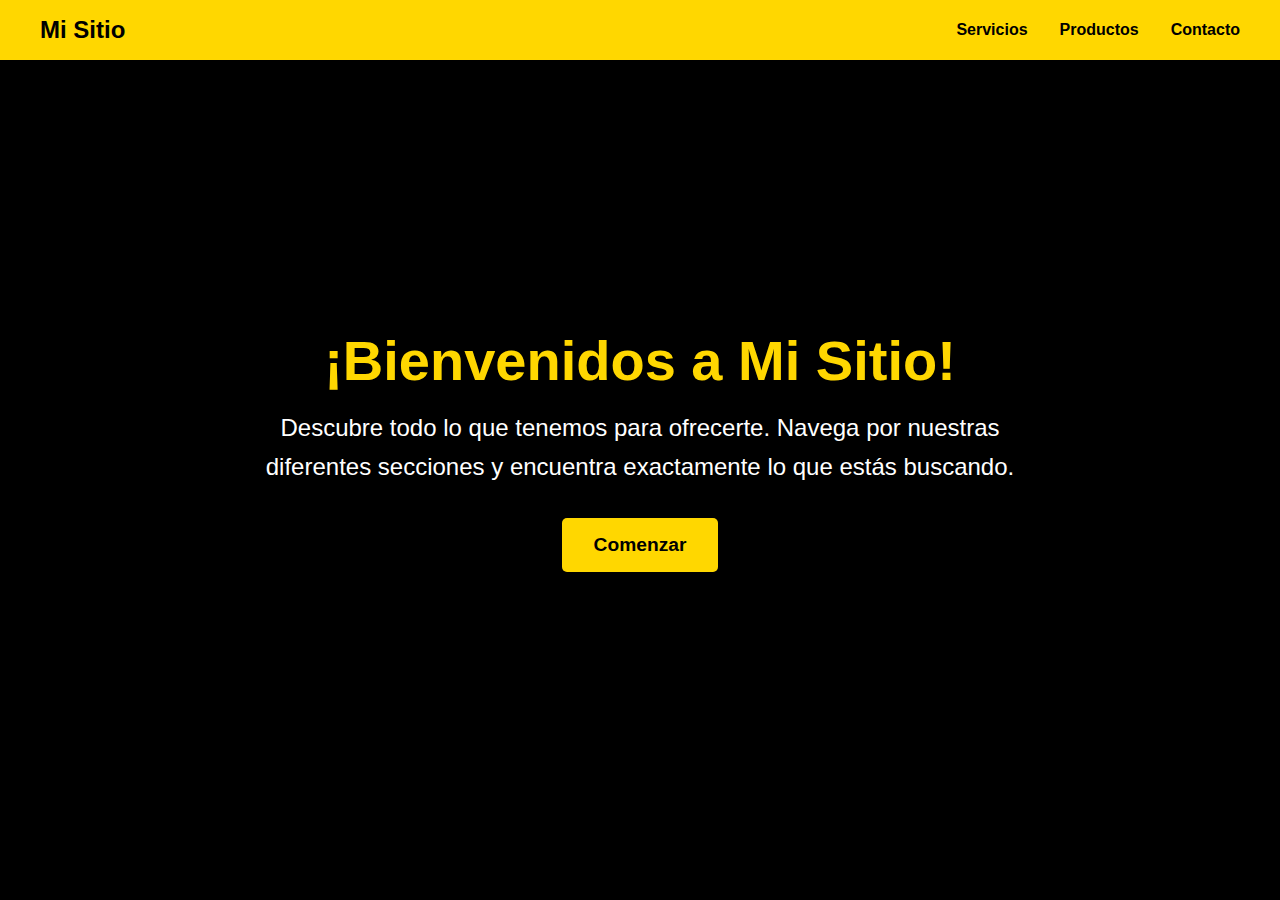
<file: cake-shop-landing/index.html>
<!DOCTYPE html>
<html lang="es">
<head>
    <meta charset="UTF-8">
    <meta name="viewport" content="width=device-width, initial-scale=1.0">
    <title>Bienvenidos</title>
    <link rel="stylesheet" href="styles.css">
</head>
<body>
    <header>
        <nav>
            <a href="index.html" class="logo">Mi Sitio</a>
            <div class="nav-links">
                <a href="servicios.html">Servicios</a>
                <a href="productos.html">Productos</a>
                <a href="contacto.html">Contacto</a>
            </div>
        </nav>
    </header>

    <main class="welcome-section">
        <h1>¡Bienvenidos a Mi Sitio!</h1>
        <p class="welcome-text">
            Descubre todo lo que tenemos para ofrecerte. Navega por nuestras diferentes secciones y encuentra exactamente lo que estás buscando.
        </p>
        <a href="servicios.html" class="cta-button">Comenzar</a>
    </main>
</body>
</html>
</file>
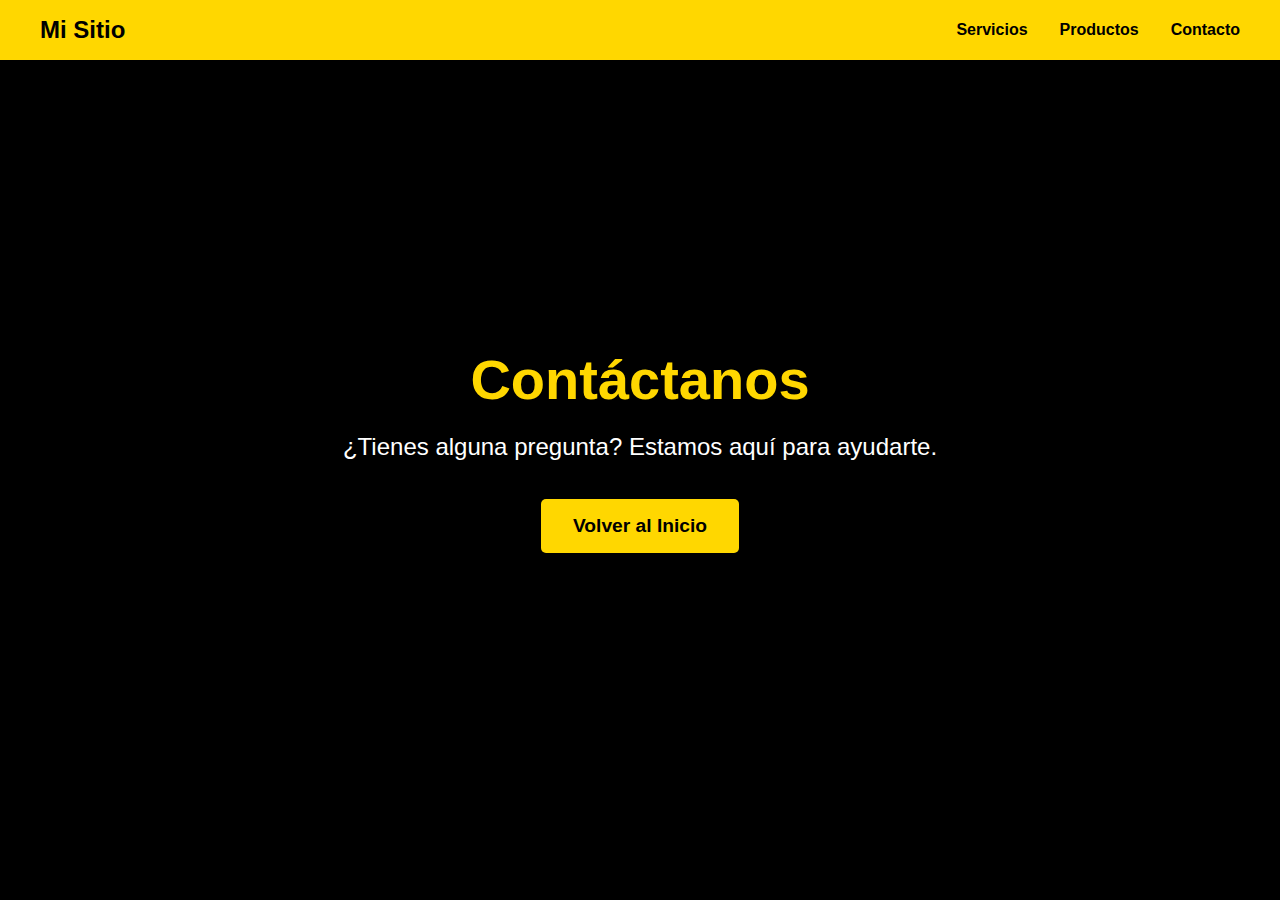
<file: cake-shop-landing/contacto.html>
<!DOCTYPE html>
<html lang="es">
<head>
    <meta charset="UTF-8">
    <meta name="viewport" content="width=device-width, initial-scale=1.0">
    <title>Contacto</title>
    <link rel="stylesheet" href="styles.css">
</head>
<body>
    <header>
        <nav>
            <a href="index.html" class="logo">Mi Sitio</a>
            <div class="nav-links">
                <a href="servicios.html">Servicios</a>
                <a href="productos.html">Productos</a>
                <a href="contacto.html">Contacto</a>
            </div>
        </nav>
    </header>

    <main class="welcome-section">
        <h1>Contáctanos</h1>
        <p class="welcome-text">
            ¿Tienes alguna pregunta? Estamos aquí para ayudarte.
        </p>
        <a href="index.html" class="cta-button">Volver al Inicio</a>
    </main>
</body>
</html>
</file>
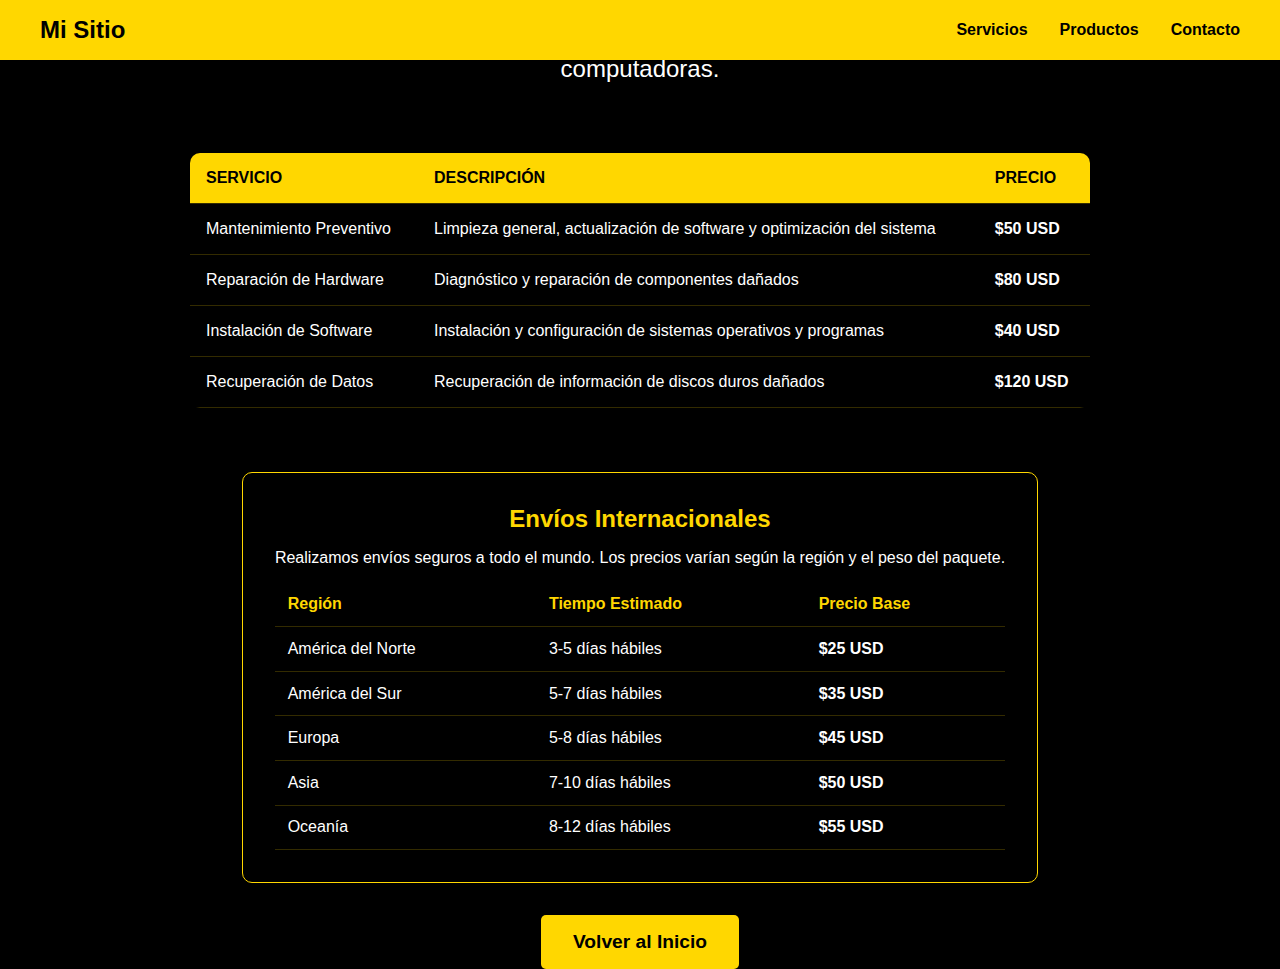
<file: cake-shop-landing/servicios.html>
<!DOCTYPE html>
<html lang="es">
<head>
    <meta charset="UTF-8">
    <meta name="viewport" content="width=device-width, initial-scale=1.0">
    <title>Servicios</title>
    <link rel="stylesheet" href="styles.css">
</head>
<body>
    <header>
        <nav>
            <a href="index.html" class="logo">Mi Sitio</a>
            <div class="nav-links">
                <a href="servicios.html">Servicios</a>
                <a href="productos.html">Productos</a>
                <a href="contacto.html">Contacto</a>
            </div>
        </nav>
    </header>

    <main class="welcome-section">
        <h1>Nuestros Servicios</h1>
        <p class="welcome-text">
            Ofrecemos servicios profesionales de reparación y mantenimiento de computadoras.
        </p>

        <table class="services-table">
            <thead>
                <tr>
                    <th>Servicio</th>
                    <th>Descripción</th>
                    <th>Precio</th>
                </tr>
            </thead>
            <tbody>
                <tr>
                    <td>Mantenimiento Preventivo</td>
                    <td>Limpieza general, actualización de software y optimización del sistema</td>
                    <td class="price">$50 USD</td>
                </tr>
                <tr>
                    <td>Reparación de Hardware</td>
                    <td>Diagnóstico y reparación de componentes dañados</td>
                    <td class="price">$80 USD</td>
                </tr>
                <tr>
                    <td>Instalación de Software</td>
                    <td>Instalación y configuración de sistemas operativos y programas</td>
                    <td class="price">$40 USD</td>
                </tr>
                <tr>
                    <td>Recuperación de Datos</td>
                    <td>Recuperación de información de discos duros dañados</td>
                    <td class="price">$120 USD</td>
                </tr>
            </tbody>
        </table>

        <div class="shipping-info">
            <h2>Envíos Internacionales</h2>
            <p>Realizamos envíos seguros a todo el mundo. Los precios varían según la región y el peso del paquete.</p>
            
            <table class="shipping-table">
                <thead>
                    <tr>
                        <th>Región</th>
                        <th>Tiempo Estimado</th>
                        <th>Precio Base</th>
                    </tr>
                </thead>
                <tbody>
                    <tr>
                        <td>América del Norte</td>
                        <td>3-5 días hábiles</td>
                        <td class="price">$25 USD</td>
                    </tr>
                    <tr>
                        <td>América del Sur</td>
                        <td>5-7 días hábiles</td>
                        <td class="price">$35 USD</td>
                    </tr>
                    <tr>
                        <td>Europa</td>
                        <td>5-8 días hábiles</td>
                        <td class="price">$45 USD</td>
                    </tr>
                    <tr>
                        <td>Asia</td>
                        <td>7-10 días hábiles</td>
                        <td class="price">$50 USD</td>
                    </tr>
                    <tr>
                        <td>Oceanía</td>
                        <td>8-12 días hábiles</td>
                        <td class="price">$55 USD</td>
                    </tr>
                </tbody>
            </table>
        </div>

        <a href="index.html" class="cta-button">Volver al Inicio</a>
    </main>
</body>
</html>
</file>
<file: cake-shop-landing/styles.css>
* {
    margin: 0;
    padding: 0;
    box-sizing: border-box;
    font-family: Arial, sans-serif;
}

body {
    background-color: #000000;
    color: #ffffff;
}

header {
    background-color: #ffd700;
    padding: 1rem;
    position: fixed;
    width: 100%;
    top: 0;
}

nav {
    max-width: 1200px;
    margin: 0 auto;
    display: flex;
    justify-content: space-between;
    align-items: center;
}

.logo {
    color: #000000;
    font-size: 1.5rem;
    font-weight: bold;
    text-decoration: none;
}

.nav-links {
    display: flex;
    gap: 2rem;
}

.nav-links a {
    color: #000000;
    text-decoration: none;
    font-weight: bold;
    transition: color 0.3s ease;
}

.nav-links a:hover {
    color: #ffffff;
}

.welcome-section {
    height: 100vh;
    display: flex;
    flex-direction: column;
    justify-content: center;
    align-items: center;
    text-align: center;
    padding: 2rem;
}

h1 {
    font-size: 3.5rem;
    margin-bottom: 1rem;
    color: #ffd700;
}

.welcome-text {
    font-size: 1.5rem;
    max-width: 800px;
    line-height: 1.6;
    margin-bottom: 2rem;
}

.cta-button {
    background-color: #ffd700;
    color: #000000;
    padding: 1rem 2rem;
    border: none;
    border-radius: 5px;
    font-size: 1.2rem;
    font-weight: bold;
    cursor: pointer;
    transition: transform 0.3s ease;
    text-decoration: none;
}

.cta-button:hover {
    transform: scale(1.05);
}

.slider-container {
    max-width: 800px;
    margin: 2rem auto;
    overflow: hidden;
    position: relative;
    border-radius: 10px;
    box-shadow: 0 0 20px rgba(255, 215, 0, 0.3);
}

.slider {
    display: flex;
    width: 300%;
    transition: transform 0.5s ease-in-out;
}

.slide {
    width: 33.333%;
    padding: 20px;
}

.slide img {
    width: 100%;
    height: 400px;
    object-fit: cover;
    border-radius: 8px;
    border: 3px solid #ffd700;
}

.slide-content {
    text-align: center;
    margin-top: 1rem;
}

.slide-content h3 {
    color: #ffd700;
    margin-bottom: 0.5rem;
}

.slide-content p {
    color: white;
}

.slider-buttons {
    position: absolute;
    bottom: 20px;
    left: 50%;
    transform: translateX(-50%);
    display: flex;
    gap: 10px;
}

.slider-button {
    width: 12px;
    height: 12px;
    border-radius: 50%;
    background-color: rgba(255, 215, 0, 0.5);
    cursor: pointer;
    border: none;
}

.slider-button.active {
    background-color: #ffd700;
}

.services-table {
    width: 100%;
    max-width: 900px;
    margin: 2rem auto;
    border-collapse: collapse;
    background-color: rgba(0, 0, 0, 0.7);
    border-radius: 10px;
    overflow: hidden;
}

.services-table th,
.services-table td {
    padding: 1rem;
    text-align: left;
    border-bottom: 1px solid rgba(255, 215, 0, 0.2);
}

.services-table th {
    background-color: #ffd700;
    color: #000000;
    font-weight: bold;
    text-transform: uppercase;
}

.services-table tr:hover {
    background-color: rgba(255, 215, 0, 0.1);
}

.services-table td {
    color: #ffffff;
}

.price {
    font-weight: bold;
    color: #ffd700;
}

.shipping-info {
    background-color: rgba(0, 0, 0, 0.7);
    padding: 2rem;
    border-radius: 10px;
    margin: 2rem auto;
    max-width: 900px;
    border: 1px solid #ffd700;
}

.shipping-info h2 {
    color: #ffd700;
    margin-bottom: 1rem;
}

.shipping-table {
    width: 100%;
    border-collapse: collapse;
    margin-top: 1rem;
}

.shipping-table th,
.shipping-table td {
    padding: 0.8rem;
    text-align: left;
    border-bottom: 1px solid rgba(255, 215, 0, 0.2);
}

.shipping-table th {
    color: #ffd700;
    font-weight: bold;
}

.shipping-table td {
    color: #ffffff;
}
</file>
